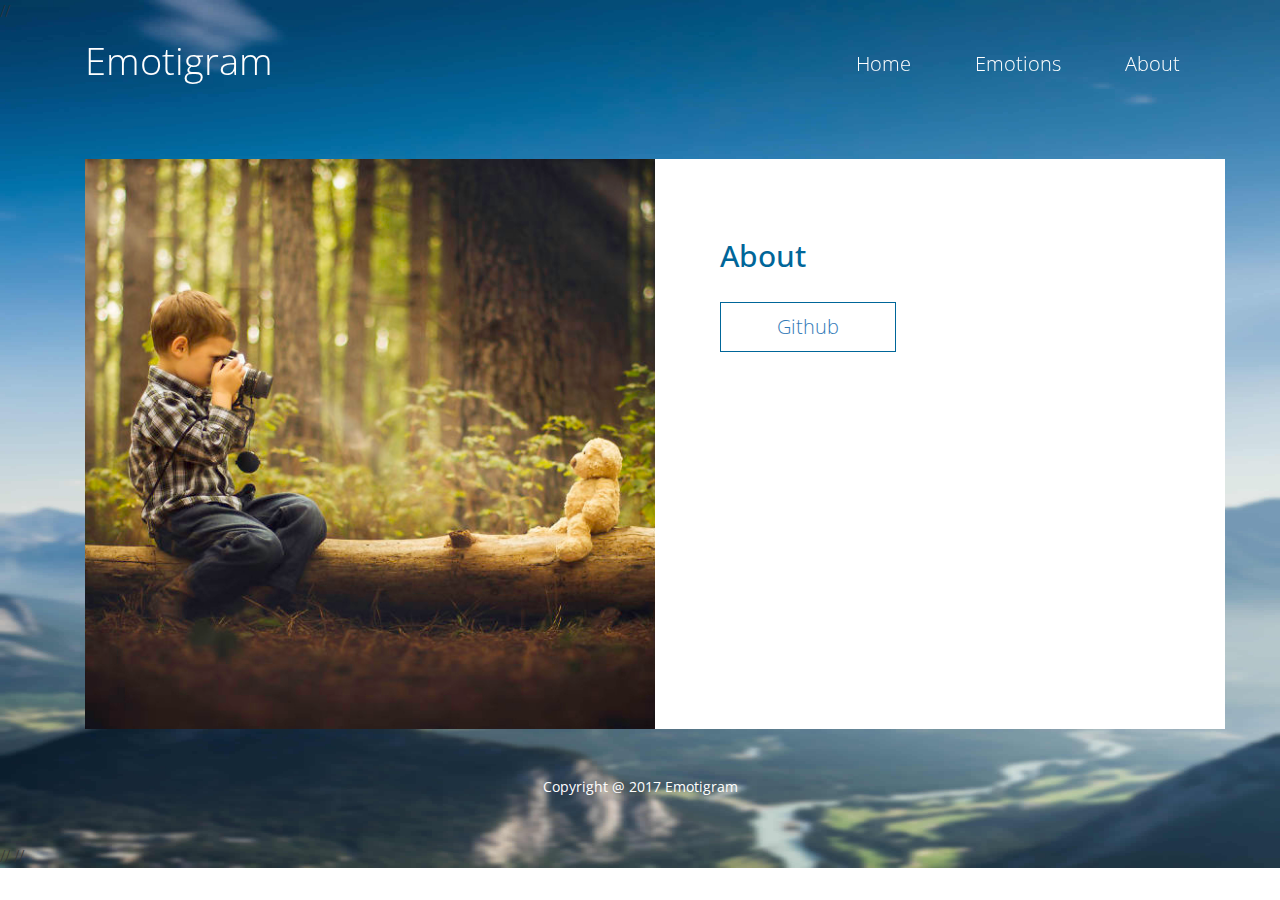
<file: templates/about.html>
<!DOCTYPE html>
<head>
    <meta http-equiv="Content-Type" content="text/html; charset=utf-8" />
    <meta http-equiv="X-UA-Compatible" content="IE=edge">
    <meta name="viewport" content="width=device-width, initial-scale=1">
    <link href='https://fonts.googleapis.com/css?family=Open+Sans:300,400,600,700' rel='stylesheet' type='text/css'>
    <link rel="stylesheet" type="text/css" href="../static/css/bootstrap.min.css">
    <link rel="stylesheet" type="text/css" href="../static/css/templatemo-style.css">
    <link rel="stylesheet" type="text/css" href="../static/css/animate.css">
    <link rel="stylesheet" href="https://cdnjs.cloudflare.com/ajax/libs/animate.css/3.5.2/animate.min.css">

    // <script type=text/javascript>
    // $SCRIPT_ROOT = {{ request.script_root|tojson|safe }};
    // </script>
    <script src="https://ajax.googleapis.com/ajax/libs/jquery/1.9.1/jquery.min.js">
    </script>

<!--
Puzzle Template
http://www.templatemo.com/tm-477-puzzle
-->
<title>Emotigram</title>
</head>

<body>

    <video id="camera-stream" style="display: none;"></video>
    <canvas style="display: none;"></canvas>

    <div class="fixed-header">
        <div class="container">
            <div class="navbar-header">
                <button type="button" class="navbar-toggle">
                    <span class="icon-bar"></span>
                    <span class="icon-bar"></span>
                    <span class="icon-bar"></span>                        
                </button>
                <a class="navbar-brand" href="#">Emotigram</a>
            </div>
            <nav class="main-menu">
                <ul>
                    <li><a href="/home">Home</a></li>
                    <li><a href="/emotions">Emotions</a></li>
                    <li><a class="current" href="/about">About</a></li>
                </ul>
            </nav>
        </div>
    </div>
    
    <div class="container">
        <div class="container">
        <section class="col-md-12 content" id="home">
           <div class="col-lg-6 col-md-6 content-item">
               <img src="../static/images/0.jpg" alt="Image" class="tm-image">
           </div>
           <div class="col-lg-6 col-md-6 content-item content-item-1 background">
               <h2 class="dark-blue-text">About</h2>
                           
               <button type="button" class="btn btn-big dark-blue-bordered-btn"><a href="https://github.com/skzhou/Emotigram/">Github</a></button>
             
           </div>
       </section>
     </div>
   </div>
<!--
<footer class="col-md-12 content" id="externals">
 <div class="col-lg-6 col-md-6 last">
   <img src="../static/images/5.png" alt="Image" class="tm-image">
</div>
<div class="col-lg-6 col-md-6 background last about-text-container">
   <h2 class="section-title">About This Website</h2>
   <p class="about-text">Puzzle Template is brought to you by templatemo. Sed imperdiet quis ipsum a vulputate. Suspendisse sit amet nibh mi. In quis sapien a metus interdum hendrerit.</p>       
</div>
</footer>
-->

<div class="text-center footer">
  <div class="container">
    Copyright @ 2017 Emotigram 
    </div>
</div>


<script src="../static/js/jquery.min.js"></script>
<script src="../static/js/bootstrap.min.js"></script>
<script src="../static/js/jquery.singlePageNav.min.js"></script>








// <script>

// // Check scroll position and add/remove background to navbar
// function checkScrollPosition() {
//     if($(window).scrollTop() > 50) {
//       $(".fixed-header").addClass("scroll");
//   } else {        
//       $(".fixed-header").removeClass("scroll");
//   }
// }

// $(document).ready(function () {   
//     // Single page nav
//     $('.fixed-header').singlePageNav({
//         offset: 59,
//         filter: ':not(.external)',
//         updateHash: true        
//     });

//     checkScrollPosition();

//     // nav bar
//     $('.navbar-toggle').click(function(){
//         $('.main-menu').toggleClass('show');
//     });

//     $('.main-menu a').click(function(){
//         $('.main-menu').removeClass('show');
//     });
// });

// $(window).on("scroll", function() {
//     checkScrollPosition();    
// });
// </script>

// <script>
//   $(document).on('scroll', function() {
//     if($(this).scrollTop()>=$('#theTarget').position().top){
//       console.log('');
//     }
//   })
// </script>

<script src="../static/main3.js"></script>

</body>
</html>
</file>
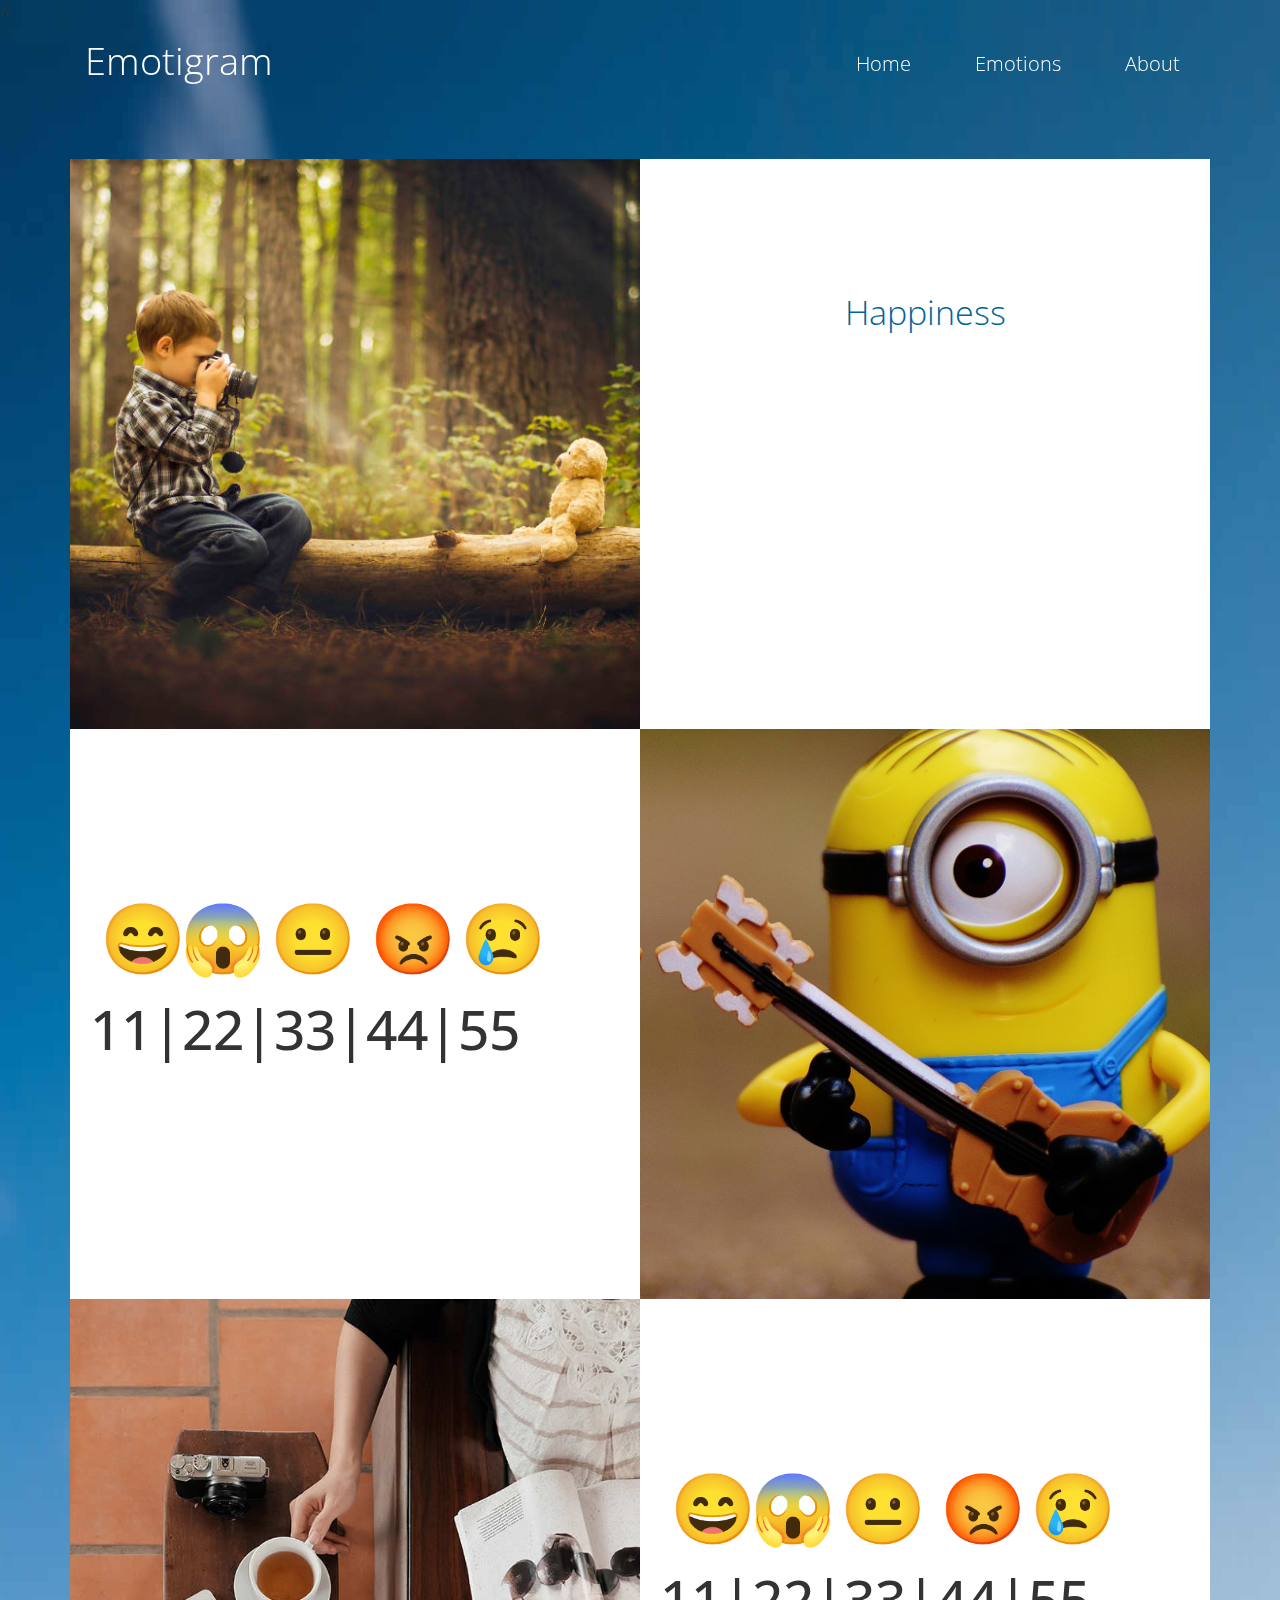
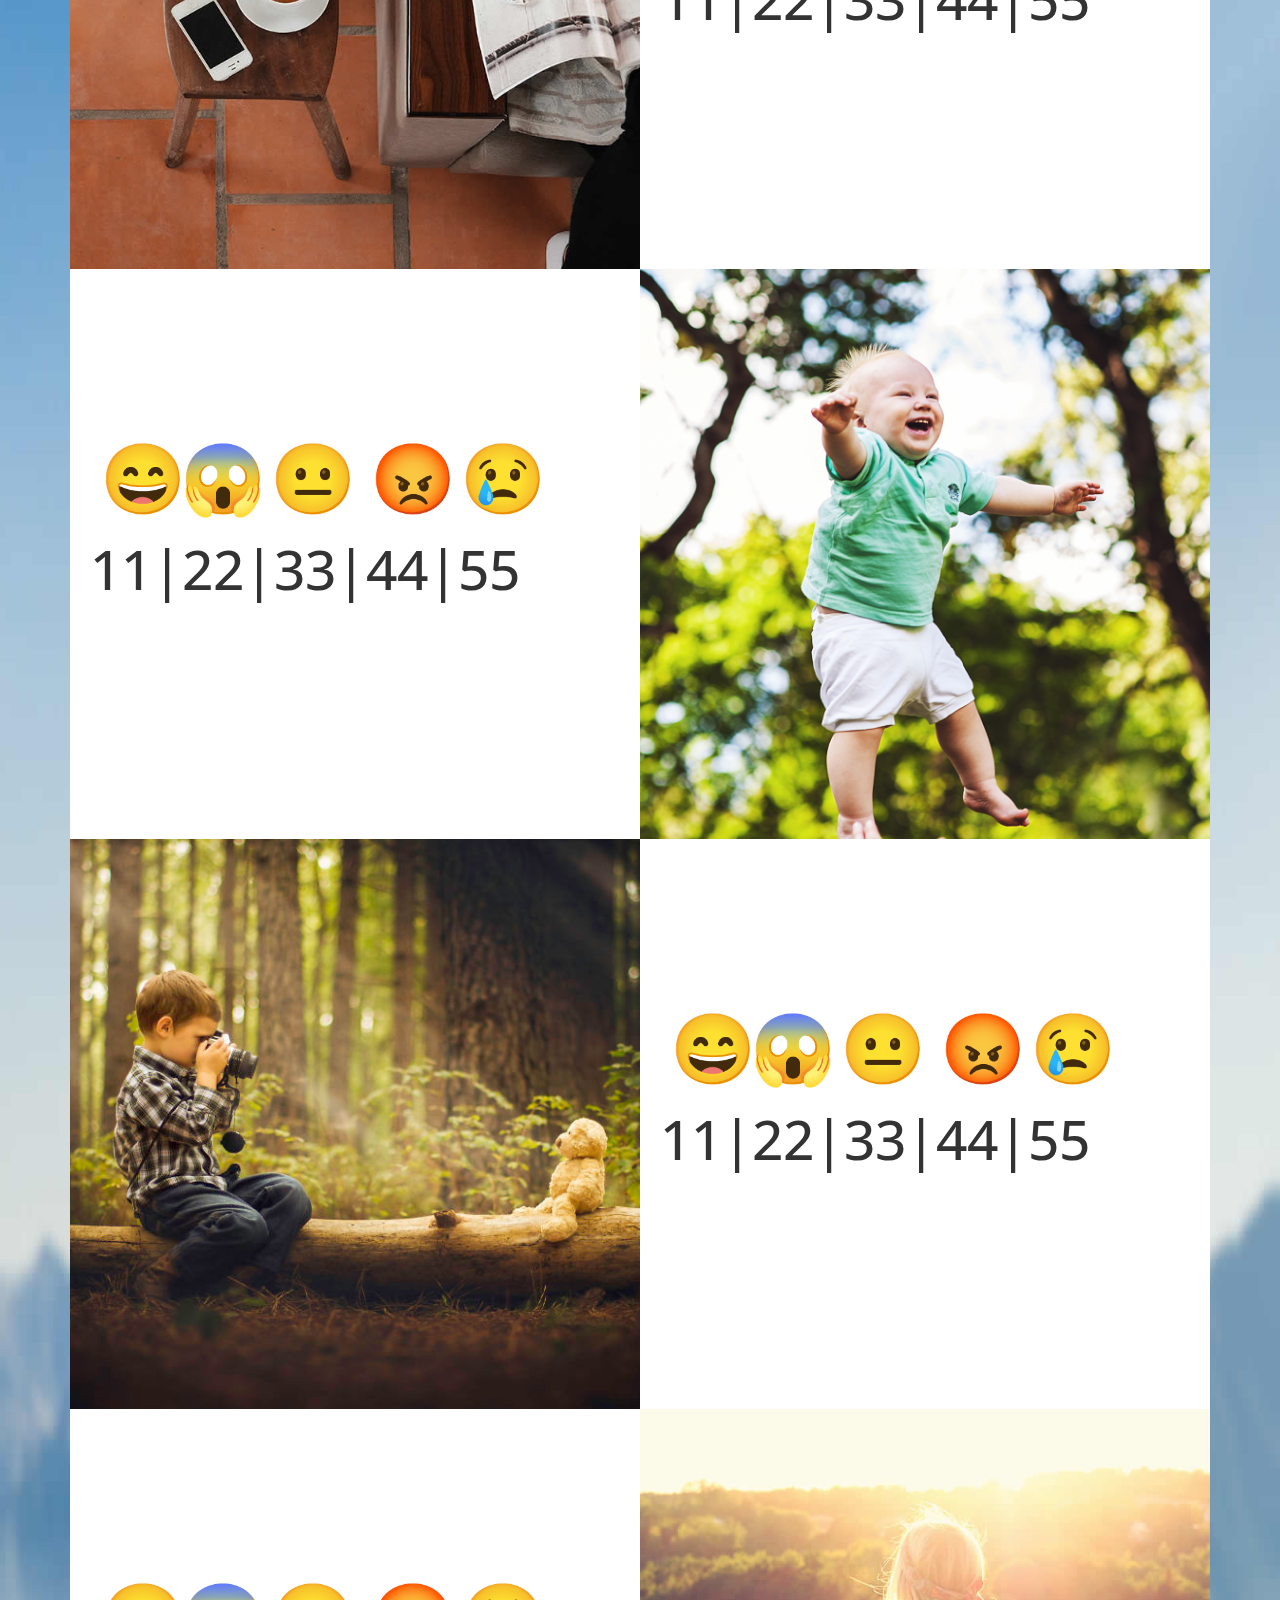
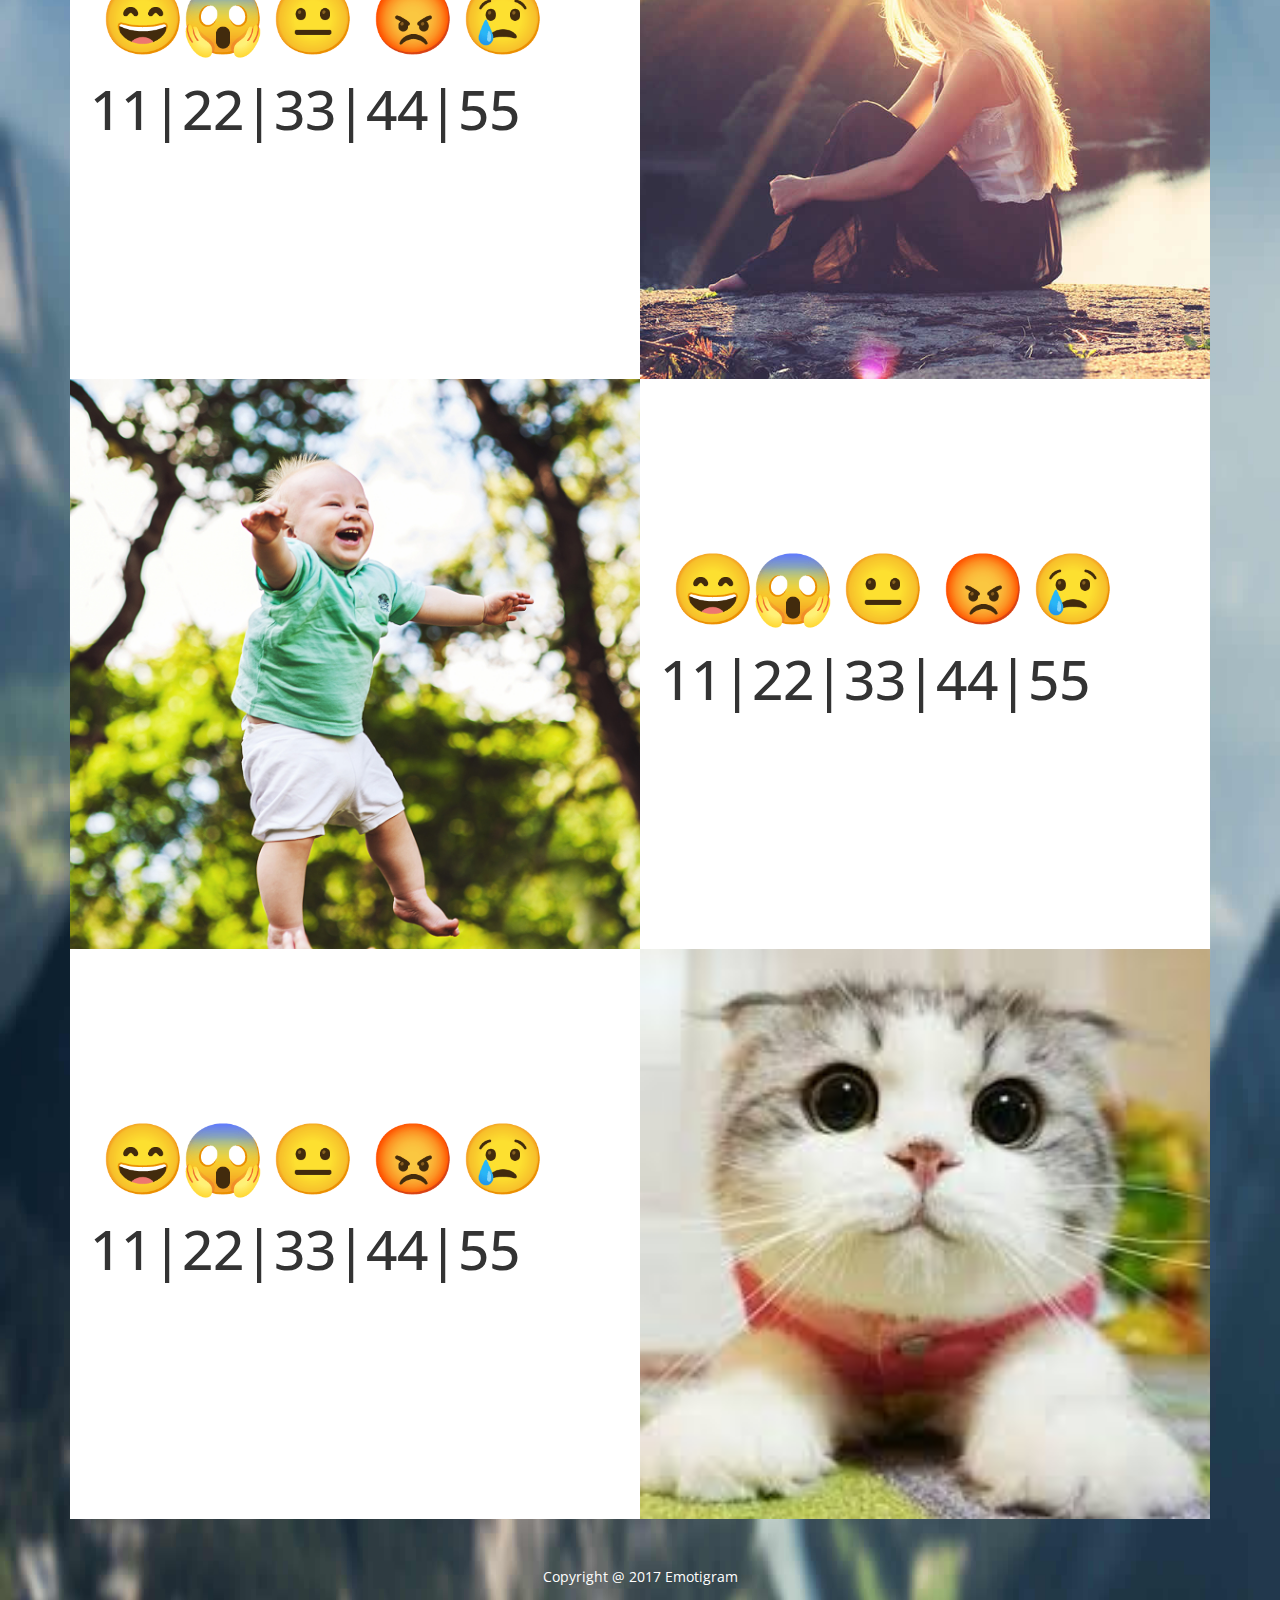
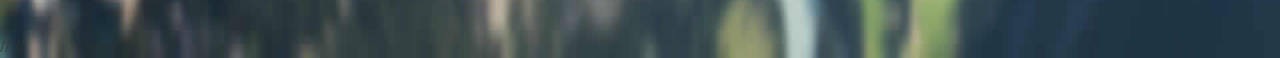
<file: templates/happiness.html>
<!DOCTYPE html>
<head>
    <meta http-equiv="Content-Type" content="text/html; charset=utf-8" />
    <meta http-equiv="X-UA-Compatible" content="IE=edge">
    <meta name="viewport" content="width=device-width, initial-scale=1">
    <link href='https://fonts.googleapis.com/css?family=Open+Sans:300,400,600,700' rel='stylesheet' type='text/css'>
    <link rel="stylesheet" type="text/css" href="../static/css/bootstrap.min.css">
    <link rel="stylesheet" type="text/css" href="../static/css/templatemo-style.css">
    <link rel="stylesheet" type="text/css" href="../static/css/animate.css">
    <link rel="stylesheet" href="https://cdnjs.cloudflare.com/ajax/libs/animate.css/3.5.2/animate.min.css">

    // <script type=text/javascript>
    // $SCRIPT_ROOT = {{ request.script_root|tojson|safe }};
    // </script>
    <script src="https://ajax.googleapis.com/ajax/libs/jquery/1.9.1/jquery.min.js">
    </script>

<!--
Puzzle Template
http://www.templatemo.com/tm-477-puzzle
-->
<title>Emotigram</title>
</head>

<body>

    <video id="camera-stream" style="display: none;"></video>
    <canvas style="display: none;"></canvas>

    <div class="fixed-header">
        <div class="container">
            <div class="navbar-header">
                <button type="button" class="navbar-toggle">
                    <span class="icon-bar"></span>
                    <span class="icon-bar"></span>
                    <span class="icon-bar"></span>                        
                </button>
                <a class="navbar-brand" href="#">Emotigram</a>
            </div>
            <nav class="main-menu">
                <ul>
                    <li><a href="/home">Home</a></li>
                    <li><a class="current" href="/emotions">Emotions</a></li>
                    <li><a href="/about">About</a></li>
                </ul>
            </nav>
        </div>
    </div>
    
    <div class="container">
        <section class="col-md-12 content" id="home">
           <div class="col-lg-6 col-md-6 content-item">
               <img src="../static/images/0.jpg" alt="Image" class="tm-image">
           </div>
           <div class="col-lg-6 col-md-6 content-item content-item-1 background">
               <h2 class="main-title text-center dark-blue-text">Happiness</h2>
               <!--<button type="button" class="btn btn-big dark-blue-bordered-btn">Big Button</button>
               <button type="button" class="btn btn-big dark-blue-btn">Download</button>-->
           </div>
       </section>

       <section class="col-md-12 content padding" id="section1">
        <div class="col-lg-6 col-md-6 col-md-push-6 content-item">
           <img src="../static/images/2.jpg" alt="Image" class="tm-image">

       </div>
       
       
        <div id="mydiv" class="col-lg-6 col-md-6 col-md-pull-6 content-item background flexbox">
        <h2  id="e1"style="font-size:69px;position:absolute;top:150px;left: 30px;text-align:center">😄</h2> 
        <h2  id="e2"style="font-size:69px;position:absolute;top:150px;left: 110px;text-align:center">😱</h2>
        <h2  id="e3"style="font-size:69px;position:absolute;top:150px;left: 200px;text-align:center">😐</h2>
        <h2  id="e4"style="font-size:69px;position:absolute;top:150px;left: 300px;text-align:center">😡</h2>
        <h2  id="e5"style="font-size:69px;position:absolute;top:150px;left: 390px;text-align:center">😢</h2>        
        <h2  style="font-size:55px;position:absolute;top:250px;left: 20px;text-align:center">11|22|33|44|55</h2>
       </div>
       
   </section>

   <section class="col-md-12 content" id="section2">
       <div class="col-lg-6 col-md-6 content-item">
           <img src="../static/images/3.jpg" alt="Image" class="tm-image">
       </div>
        
       <div id="mydiv" class="col-lg-6 col-md-6 content-item background flexbox">
        <h2  id="e1"style="font-size:69px;position:absolute;top:150px;left: 30px;text-align:center">😄</h2> 
        <h2  id="e2"style="font-size:69px;position:absolute;top:150px;left: 110px;text-align:center">😱</h2>
        <h2  id="e3"style="font-size:69px;position:absolute;top:150px;left: 200px;text-align:center">😐</h2>
        <h2  id="e4"style="font-size:69px;position:absolute;top:150px;left: 300px;text-align:center">😡</h2>
        <h2  id="e5"style="font-size:69px;position:absolute;top:150px;left: 390px;text-align:center">😢</h2>        
        <h2  style="font-size:55px;position:absolute;top:250px;left: 20px;text-align:center">11|22|33|44|55</h2>
       </div>
       
     
   </section>

   <section class="col-md-12 content" id="section3">
        <div class="col-lg-6 col-md-6 col-md-push-6 content-item">
           <img src="../static/images/6.jpg" alt="Image" class="tm-image">
       </div>
                <div id="mydiv" class="col-lg-6 col-md-6 col-md-pull-6 content-item background flexbox">
        <h2  id="e1"style="font-size:69px;position:absolute;top:150px;left: 30px;text-align:center">😄</h2> 
        <h2  id="e2"style="font-size:69px;position:absolute;top:150px;left: 110px;text-align:center">😱</h2>
        <h2  id="e3"style="font-size:69px;position:absolute;top:150px;left: 200px;text-align:center">😐</h2>
        <h2  id="e4"style="font-size:69px;position:absolute;top:150px;left: 300px;text-align:center">😡</h2>
        <h2  id="e5"style="font-size:69px;position:absolute;top:150px;left: 390px;text-align:center">😢</h2>        
        <h2  style="font-size:55px;position:absolute;top:250px;left: 20px;text-align:center">11|22|33|44|55</h2>
       </div>

           
     
   </section>

   <section class="col-md-12 content" id="section4">
       <div class="col-lg-6 col-md-6 content-item">
           <img src="../static/images/0.jpg" alt="Image" class="tm-image">
       </div>
       
       <div id="mydiv" class="col-lg-6 col-md-6 content-item background flexbox">
        <h2  id="e1"style="font-size:69px;position:absolute;top:150px;left: 30px;text-align:center">😄</h2> 
        <h2  id="e2"style="font-size:69px;position:absolute;top:150px;left: 110px;text-align:center">😱</h2>
        <h2  id="e3"style="font-size:69px;position:absolute;top:150px;left: 200px;text-align:center">😐</h2>
        <h2  id="e4"style="font-size:69px;position:absolute;top:150px;left: 300px;text-align:center">😡</h2>
        <h2  id="e5"style="font-size:69px;position:absolute;top:150px;left: 390px;text-align:center">😢</h2>        
        <h2  style="font-size:55px;position:absolute;top:250px;left: 20px;text-align:center">11|22|33|44|55</h2>
       </div>
   </section>



   <section class="col-md-12 content" id="section5">
       <div class="col-lg-6 col-md-6 col-md-push-6 content-item">
           <img src="../static/images/1.jpg" alt="Image" class="tm-image">
       </div>
           
     
          <div id="mydiv" class="col-lg-6 col-md-6 col-md-pull-6 content-item background flexbox">
        <h2  id="e1"style="font-size:69px;position:absolute;top:150px;left: 30px;text-align:center">😄</h2> 
        <h2  id="e2"style="font-size:69px;position:absolute;top:150px;left: 110px;text-align:center">😱</h2>
        <h2  id="e3"style="font-size:69px;position:absolute;top:150px;left: 200px;text-align:center">😐</h2>
        <h2  id="e4"style="font-size:69px;position:absolute;top:150px;left: 300px;text-align:center">😡</h2>
        <h2  id="e5"style="font-size:69px;position:absolute;top:150px;left: 390px;text-align:center">😢</h2>        
        <h2  style="font-size:55px;position:absolute;top:250px;left: 20px;text-align:center">11|22|33|44|55</h2>
       </div>

           
   </section>
   <section class="col-md-12 content" id="section6">
       <div class="col-lg-6 col-md-6 content-item">
           <img src="../static/images/6.jpg" alt="Image" class="tm-image">
       </div>
       
       <div id="mydiv" class="col-lg-6 col-md-6 content-item background flexbox">
        <h2  id="e1"style="font-size:69px;position:absolute;top:150px;left: 30px;text-align:center">😄</h2> 
        <h2  id="e2"style="font-size:69px;position:absolute;top:150px;left: 110px;text-align:center">😱</h2>
        <h2  id="e3"style="font-size:69px;position:absolute;top:150px;left: 200px;text-align:center">😐</h2>
        <h2  id="e4"style="font-size:69px;position:absolute;top:150px;left: 300px;text-align:center">😡</h2>
        <h2  id="e5"style="font-size:69px;position:absolute;top:150px;left: 390px;text-align:center">😢</h2>        
        <h2  style="font-size:55px;position:absolute;top:250px;left: 20px;text-align:center">11|22|33|44|55</h2> 
       </div>
   </section>











   <section class="col-md-12 content" id="section7">
       <div class="col-lg-6 col-md-6 col-md-push-6 content-item">
           <img src="../static/images/87.jpg" alt="Image" class="tm-image">
       </div>
           
       
        <div id="mydiv" class="col-lg-6 col-md-6 col-md-pull-6 content-item background flexbox">
        <h2  id="e1"style="font-size:69px;position:absolute;top:150px;left: 30px;text-align:center">😄</h2> 
        <h2  id="e2"style="font-size:69px;position:absolute;top:150px;left: 110px;text-align:center">😱</h2>
        <h2  id="e3"style="font-size:69px;position:absolute;top:150px;left: 200px;text-align:center">😐</h2>
        <h2  id="e4"style="font-size:69px;position:absolute;top:150px;left: 300px;text-align:center">😡</h2>
        <h2  id="e5"style="font-size:69px;position:absolute;top:150px;left: 390px;text-align:center">😢</h2>        
        <h2  style="font-size:55px;position:absolute;top:250px;left: 20px;text-align:center">11|22|33|44|55</h2>
       </div>

    
<!--
<footer class="col-md-12 content" id="externals">
 <div class="col-lg-6 col-md-6 last">
   <img src="../static/images/5.png" alt="Image" class="tm-image">
</div>
<div class="col-lg-6 col-md-6 background last about-text-container">
   <h2 class="section-title">About This Website</h2>
   <p class="about-text">Puzzle Template is brought to you by templatemo. Sed imperdiet quis ipsum a vulputate. Suspendisse sit amet nibh mi. In quis sapien a metus interdum hendrerit.</p>       
</div>
</footer>
-->
</div>

<div class="text-center footer">
  <div class="container">
    Copyright @ 2017 Emotigram 
    </div>
</div>


<script src="../static/js/jquery.min.js"></script>
<script src="../static/js/bootstrap.min.js"></script>
<script src="../static/js/jquery.singlePageNav.min.js"></script>








// <script>

// // Check scroll position and add/remove background to navbar
// function checkScrollPosition() {
//     if($(window).scrollTop() > 50) {
//       $(".fixed-header").addClass("scroll");
//   } else {        
//       $(".fixed-header").removeClass("scroll");
//   }
// }

// $(document).ready(function () {   
//     // Single page nav
//     $('.fixed-header').singlePageNav({
//         offset: 59,
//         filter: ':not(.external)',
//         updateHash: true        
//     });

//     checkScrollPosition();

//     // nav bar
//     $('.navbar-toggle').click(function(){
//         $('.main-menu').toggleClass('show');
//     });

//     $('.main-menu a').click(function(){
//         $('.main-menu').removeClass('show');
//     });
// });

// $(window).on("scroll", function() {
//     checkScrollPosition();    
// });
// </script>

// <script>
//   $(document).on('scroll', function() {
//     if($(this).scrollTop()>=$('#theTarget').position().top){
//       console.log('');
//     }
//   })
// </script>

<script src="../static/main3.js"></script>

</body>
</html>
</file>
<file: static/css/templatemo-style.css>
/* 

Puzzle Template

http://www.templatemo.com/tm-477-puzzle 

*/

a,
a:hover,
a:focus {
    text-decoration: none;
}
a:focus {
    outline: none;
}
body{
    margin:0;
    padding:0;
    background-image:url(../images/back.jpg);
    background-repeat:no-repeat;
    background-size:100% 100%;
    font-family: 'Open Sans', sans-serif;
    font-size: 16px;
    font-weight:300;
}
.row {
    margin-right: 0px;
    margin-left: 0px;
}
p {
    margin: 0 0 20px;
}
.tm-image {
    width: 100%;
    height: 100%;
}
.fixed-header{
    width:100%;
    float:left;
    /*background-color:#023D69;*/
    position:fixed;
    top:0;
    z-index:111;
    transition:all 0.4s;
    -webkit-transition:all 0.4s;
    padding: 35px 0px;
}
.navbar-toggle {
    position: absolute;
    top: 8px;
    right: 17px;
    margin: 0;
    z-index: 99999999;
    color: #fff;
    padding: 10px 10px;
    background-color: #006699;
    border: none;
    font-weight: bold;
    display:none;
}
.navbar-brand {
    color: #fff;
    font-weight:300;
    font-size: 38px;
}
.navbar-brand:hover,
.navbar-brand:focus {
    color: #93FAFF;
}
.fixed-header ul{
    padding:0;
    float:right;
    margin:0;
}
.fixed-header ul li{
    display:inline-block;
    padding: 15px 0px;
}
.fixed-header ul li a{
    text-decoration:none;
    color:#fff;
    font-size: 20px;
    font-weight: 300;
    padding: 10px 30px 0;    
}
.fixed-header ul li a:hover,
.fixed-header ul li .current{
    color: #93FAFF;
    border-top:2px solid #93FAFF;
}
.fixed-header {
    background: transparent;
}
.fixed-header.scroll {
    background: rgba(2, 61, 105, 0.80);
    padding: 0;
}
.fixed-header.scroll .navbar-brand {
    font-size: 30px;
}

#home {
    padding-top: 8.5em;
}
.content {
    padding-right: 0px;
    padding-left: 0px;
}
.content-item {
    padding-right: 0px;
    padding-left: 0px;
    min-height:570px !important;
}
.content-item p:last-child {
    margin-bottom: 0;
}
.background.content-item-1 {
    padding: 60px 65px;
}
.last {
    padding-right: 0px;
    padding-left: 0px;
    min-height:284px !important;    
}
.background {
    background-color: #fff;
    padding: 55px 45px;
}
.about-text-container {
    font-style: italic;
    display: -webkit-flex;
    display: -ms-flexbox;
    display: flex;
    -webkit-flex-direction: column;
        -ms-flex-direction: column;
            flex-direction: column;
    -webkit-justify-content: center;
        -ms-flex-pack: center;
            justify-content: center;
}
.about-text {
    margin-bottom: 0;
    line-height: 1.6;
}
.main-title {    
    font-weight: 300;
    font-size: 34px;
    line-height: 1.4;
    margin-top: 70px;
    margin-bottom: 70px;
}
.section-title {
    font-size: 1.5em;
    margin-top: 0;
    margin-bottom: 25px;
}
.dark-blue-text {
    color: #006699;
}
.light-blue-text {
    color: #2FACFF;
}
.dark-blue-bordered-btn:hover,
.dark-blue-bordered-btn:focus,
.dark-blue-btn {
    background: #006699;
    color: white;    
}
.dark-blue-btn:hover,
.dark-blue-btn:focus,
.dark-blue-bordered-btn {
    background: none;
    border: 1px solid #006699;
    color: #006699;
}
.section-text {
    line-height: 1.6;
    font-size: 1em;
    margin-bottom: 15px;
}
.background ul {
   margin-bottom:20px;
}
.background li {
    list-style: none;
    font-size: 16px;
    line-height: 27px;
}
.btn {
    border-radius:0px;
    padding: 10px 25px;
    margin-top: 20px;
    font-size: 20px;
    font-weight: 300;
    margin-right: 15px;
    transition:all 0.3s;
    -webkit-transition:all 0.3s;
}
.btn:last-child {
    margin-right: 0;
}
.btn-big {
    padding: 10px 40px;
    min-width: 176px;
}
.btn-contact {
    font-size: 17px;
    padding: 10px 35px;
    color: #807D7D;
    font-weight: 300;
    margin-top: 0;
    transition: all 0.3s ease;
}
.btn-contact:hover,
.btn-contact:focus {
    color: white;
    background-color: rgba(47,47,47,0.5);
}
.no-bg {
    background: none;
    border: 1px solid #aaa;
}
.yellow-btn {
    background:#ACA633;
    border:1px solid #ACA633;
    color:#fff;
}
.yellow-btn:hover,
.yellow-btn:focus {
    background: none;
    color: #ACA633;
}
.green-btn {
    background:#168887;
    border:1px solid #168887;
    color:#fff; 
}
.green-btn:hover,
.green-btn:focus {
    background: none;
    color: #168887;
}
.normal-btn {
    font-size: 16px;
    font-weight: 300;
    min-width: 145px;
}
.form-control {
    box-shadow: none;
    font-size: 16px;
    height: auto;
    padding: 8px 12px;
}
.form-group {
    margin-bottom: 18px;
}
.contact-form {
    overflow: hidden;
    margin-left: -15px;
    margin-right: -15px;
}
.content-item input, .content-item textarea {
    border-radius:0px;
}
.contact-field {
    padding-left: 0;
    padding-right: 0;
}
.footer {
    color:#fff;
    font-size: 14px;
    font-weight: 400;
    padding:48px 0;
}
.footer a {
	color: #FF6;
}
.margin-b-0 {
    margin-bottom: 0;
}
.flexbox {
    display: -webkit-flex;
    display: -ms-flexbox;
    display: flex;
    -webkit-flex-direction: column;
        -ms-flex-direction: column;
            flex-direction: column;
    -webkit-justify-content: center;
        -ms-flex-pack: center;
            justify-content: center;
}
.pad-l-3 {
    padding-left: 3px;
}
.margin-b-25 {
    margin-bottom: 25px;
}

@media screen and (max-width:1199px){
    .content-item {
        min-height: 470px !important;
    }
    .content-item img {
        min-height: 470px !important;
    }
    .background p {
        line-height: 22px;        
    }
    .background p,
    .background li {
        font-size: 13px;
    }
    .background h2 {
        margin-bottom: 15px !important;
    }
    p {
        margin: 0 0 10px;
    }
    .btn {
        margin-top: 15px;        
    }
    .background {
        background-color: #fff;        
    }
    .last {
        min-height: 235px !important;
    }
    textarea#message {
        height: 125px;
    }
}

@media screen and (max-width: 1199px) and (min-width: 992px) {
    .background {
        padding: 25px;
    }
    .background.content-item-1 {
        padding: 0 40px;
    }
    .btn {
        margin-top: 10px;
    }
    .btn-contact {
        margin-top: 0;
    }
    .form-control {
        font-size: 0.9em;
    }
}

@media screen and (max-width:991px){

    .content-item {
        min-height: inherit !important;
    }
    .content-item img {
        min-height: inherit !important;
    }
    .fixed-header ul li a {
        padding: 0px 15px;
    }
    .background p {
        line-height: 27px;
    }
    .background p,
    .background li {
        font-size: 16px;
    }
    .background h2 {
        margin-bottom: 20px;
    }
    p {
        margin: 0 0 20px;
    }
    .btn {
        margin-top: 20px;        
    }
    .last {
        min-height: 284px !important;
    }
    textarea#message {
        height: inherit;
    }
}

@media screen and (max-width:767px){
    .last {
        min-height: inherit !important;
    }
    .fixed-header.scroll .navbar-brand {
        padding: 12px 15px 0;
    }
    .navbar-toggle {
       display:block;
       top: 15px;
       background-color: white;       
    }
    .fixed-header.scroll .navbar-toggle {
        top: 8px;
    }
    .navbar-toggle .icon-bar {
        background-color: #006699;
    }
    
    .fixed-header ul li a:hover, 
    .fixed-header ul li .current {
        border-top: none;
    }
    .fixed-header {
        padding: 5px 0;
    }
    .fixed-header ul li a {
        font-size: 1em;
    }
    .main-menu ul {
        width: 100%;
        background-color: #023D69;
    }
    .main-menu {
        max-height: 0;
        transition: max-height 0.3s;
        overflow: hidden;
    }
    /* http://css3.bradshawenterprises.com/animating_height/ */
    .main-menu.show {
        max-height: 250px;
        overflow: auto;
    }
    .main-menu ul li {
        display: block;
        padding: 10px 0px;
        width: 100%;
        float:left;
    }
    .main-menu ul li a {
        padding: 0px 0px;
        width: 100%;
        float: left;
    }
    #home {
        padding-top: 62px;
    }
    .pad-l-3 {
        padding-left: 15px;
    }
}

@media screen and (max-width:500px) {
    .btn {
        margin-top: 10px;
    }
}

@media screen and (max-width: 480px) {
    .background.content-item-1 {
        padding: 40px 45px;
    }
}

@media screen and (max-width: 420px) {
    .background {
        padding: 40px 35px;
    }
    .background.content-item-1 {
        padding: 20px 25px;
    }
}
</file>
